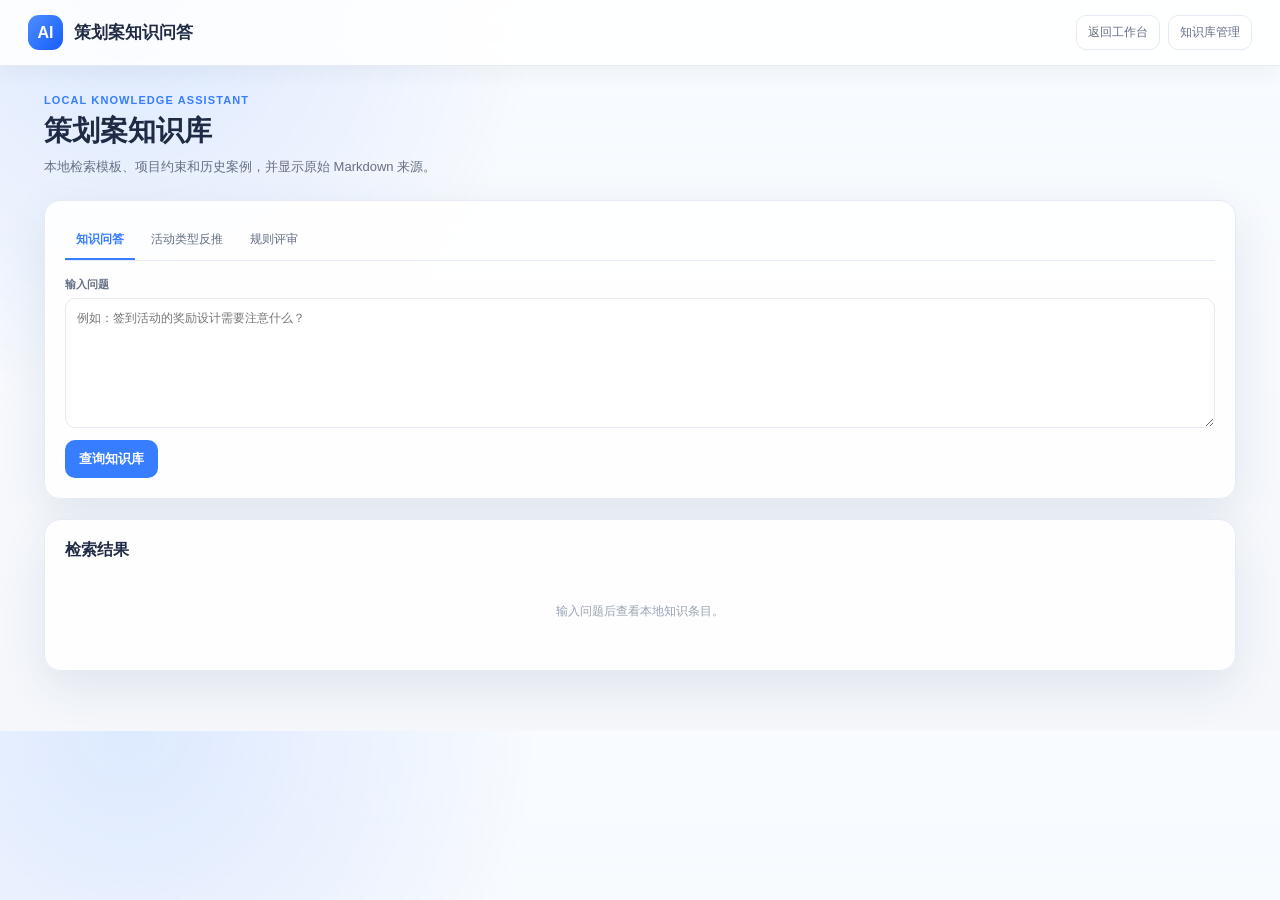
<file: web/design-document-knowledge.html>
<!doctype html><html lang="zh-CN"><head><meta charset="utf-8"><meta name="viewport" content="width=device-width, initial-scale=1"><title>策划案知识问答</title><link rel="stylesheet" href="/web/portal.css"></head><body><header class="topbar"><div class="brand"><span class="brand-mark">AI</span><span>策划案知识问答</span></div><nav class="top-actions"><a href="/web/index.html">返回工作台</a><a href="/web/knowledge.html">知识库管理</a></nav></header><main class="page"><div class="title-row"><div><div class="eyebrow">Local Knowledge Assistant</div><h1>策划案知识库</h1><p class="subtitle">本地检索模板、项目约束和历史案例，并显示原始 Markdown 来源。</p></div></div><section class="panel"><div class="tabs"><button class="tab active" data-mode="knowledge">知识问答</button><button class="tab" data-mode="activity-type">活动类型反推</button><button class="tab" data-mode="rules-review">规则评审</button></div><div class="field"><label for="question">输入问题</label><textarea id="question" rows="3" placeholder="例如：签到活动的奖励设计需要注意什么？"></textarea></div><div style="margin-top:12px"><button class="primary" id="ask">查询知识库</button><span class="status" id="status"></span></div></section><section class="section panel"><h2 id="result-title">检索结果</h2><div id="results"><div class="empty">输入问题后查看本地知识条目。</div></div></section></main><script>const $=s=>document.querySelector(s);const esc=v=>String(v??'').replace(/[&<>"]/g,c=>({'&':'&amp;','<':'&lt;','>':'&gt;','"':'&quot;'}[c]));let mode='knowledge';document.querySelectorAll('[data-mode]').forEach(btn=>btn.onclick=()=>{mode=btn.dataset.mode;document.querySelectorAll('[data-mode]').forEach(x=>x.classList.toggle('active',x===btn));$('#question').placeholder=mode==='activity-type'?'描述活动目标和用户状态，让知识库给出活动类型线索…':mode==='rules-review'?'粘贴规则或奖励方案，检索可能相关的约束…':'例如：签到活动的奖励设计需要注意什么？'});$('#ask').onclick=async()=>{const q=$('#question').value.trim();if(!q){$('#status').textContent='请输入问题';return}$('#status').textContent='检索中…';const items=await(await fetch('/api/knowledge?q='+encodeURIComponent(q))).json();$('#result-title').textContent=(mode==='activity-type'?'活动类型反推':mode==='rules-review'?'规则评审':'知识问答')+' · '+items.length+' 条参考';$('#results').innerHTML=items.length?items.map(item=>'<article class="context-card" style="padding:14px;margin:9px 0;border:1px solid var(--line);border-radius:11px"><div style="font-weight:700;font-size:13px">'+esc(item.title)+'</div><div style="margin-top:7px;color:var(--muted);font-size:11px;line-height:1.65;white-space:pre-wrap">'+esc(item.content)+'</div><div style="margin-top:8px;color:var(--quiet);font-size:10px">来源：'+esc(item.source)+'</div></article>').join(''):'<div class="empty">没有匹配结果，换一个关键词试试。</div>';$('#status').textContent='完成'};</script></body></html>
</file>
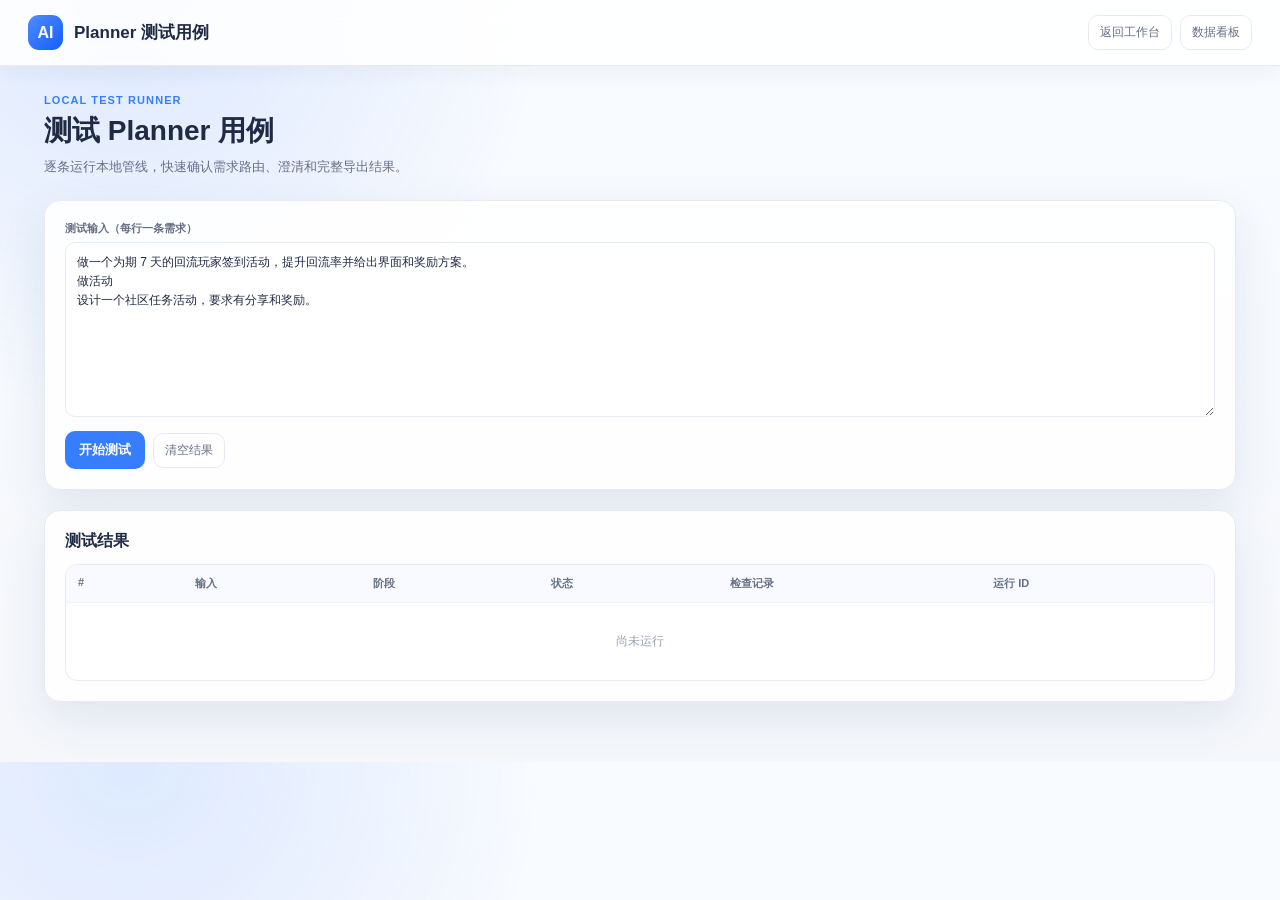
<file: web/planner-test-cases.html>
<!doctype html><html lang="zh-CN"><head><meta charset="utf-8"><meta name="viewport" content="width=device-width, initial-scale=1"><title>Planner 测试用例</title><link rel="stylesheet" href="/web/portal.css"></head><body><header class="topbar"><div class="brand"><span class="brand-mark">AI</span><span>Planner 测试用例</span></div><nav class="top-actions"><a href="/web/index.html">返回工作台</a><a href="/web/analytics.html">数据看板</a></nav></header><main class="page"><div class="title-row"><div><div class="eyebrow">Local Test Runner</div><h1>测试 Planner 用例</h1><p class="subtitle">逐条运行本地管线，快速确认需求路由、澄清和完整导出结果。</p></div></div><section class="panel"><div class="field"><label for="cases">测试输入（每行一条需求）</label><textarea id="cases" rows="8">做一个为期 7 天的回流玩家签到活动，提升回流率并给出界面和奖励方案。
做活动
设计一个社区任务活动，要求有分享和奖励。</textarea></div><div style="margin-top:14px"><button class="primary" id="run">开始测试</button><button class="button" id="clear" style="margin-left:8px">清空结果</button><span class="status" id="status"></span></div></section><section class="section panel"><h2>测试结果</h2><div class="table-wrap"><table><thead><tr><th>#</th><th>输入</th><th>阶段</th><th>状态</th><th>检查记录</th><th>运行 ID</th></tr></thead><tbody id="results"><tr><td colspan="6" class="empty">尚未运行</td></tr></tbody></table></div></section></main><script>const $=s=>document.querySelector(s);const esc=v=>String(v??'').replace(/[&<>"]/g,c=>({'&':'&amp;','<':'&lt;','>':'&gt;','"':'&quot;'}[c]));$('#run').onclick=async()=>{const cases=$('#cases').value.split(/\n+/).map(request=>({request:request.trim()})).filter(item=>item.request);if(!cases.length){$('#status').textContent='请先输入测试内容';return}$('#run').disabled=true;$('#status').textContent='运行中…';const response=await fetch('/api/test-cases/run',{method:'POST',headers:{'Content-Type':'application/json'},body:JSON.stringify({cases})});const data=await response.json();$('#results').innerHTML=data.results.map(r=>'<tr><td>'+r.index+'</td><td>'+esc(r.request)+'</td><td>'+esc(r.stage||'—')+'</td><td><span class="badge '+(r.status==='passed'?'success':r.status==='needs_review'?'warning':'error')+'">'+esc(r.status)+'</span><br><small>'+esc(r.message)+'</small></td><td>'+esc(r.findings??'—')+'</td><td>'+esc(r.run_id||'—')+'</td></tr>').join('');$('#status').textContent='完成 '+data.results.length+' 条';$('#run').disabled=false};$('#clear').onclick=()=>{$('#results').innerHTML='<tr><td colspan="6" class="empty">尚未运行</td></tr>';$('#status').textContent=''};</script></body></html>
</file>
<file: web/portal.css>
:root{--bg:#f5f7fb;--surface:#fff;--ink:#1f2a44;--muted:#667085;--quiet:#98a2b3;--line:#e6eaf2;--accent:#377dff;--accent-soft:#eaf2ff;--success:#22c55e;--warning:#f59e0b;--error:#ef4444;--shadow:0 16px 45px rgba(39,76,119,.1)}*{box-sizing:border-box}body{margin:0;color:var(--ink);background:radial-gradient(circle at 10% 0%,rgba(55,125,255,.14),transparent 30%),linear-gradient(180deg,#f8fbff 0%,var(--bg) 100%);font-family:-apple-system,BlinkMacSystemFont,"Segoe UI","PingFang SC","Microsoft YaHei",sans-serif}.topbar{height:66px;display:flex;align-items:center;justify-content:space-between;gap:18px;padding:10px 28px;border-bottom:1px solid var(--line);background:rgba(255,255,255,.86);box-shadow:0 6px 22px rgba(31,42,68,.05);backdrop-filter:blur(16px)}.brand{display:flex;align-items:center;gap:11px;font-size:17px;font-weight:800}.brand-mark{width:35px;height:35px;display:grid;place-items:center;border-radius:11px;color:#fff;background:linear-gradient(135deg,#4d8dff,#165dff);font-size:16px}.top-actions{display:flex;gap:8px;align-items:center}.top-actions a,.button{padding:8px 11px;border:1px solid var(--line);border-radius:10px;color:var(--muted);background:#fff;text-decoration:none;font-size:12px;cursor:pointer}.top-actions a:hover,.button:hover{color:var(--accent);border-color:#bfd4ff;background:var(--accent-soft)}.page{max-width:1240px;margin:0 auto;padding:28px 24px 60px}.eyebrow{color:var(--accent);font-size:11px;font-weight:800;letter-spacing:.1em;text-transform:uppercase}.title-row{display:flex;align-items:flex-start;justify-content:space-between;gap:20px;margin-bottom:22px}.title-row h1{margin:6px 0 7px;font-size:28px}.subtitle{margin:0;color:var(--muted);font-size:13px;line-height:1.6}.panel{padding:20px;border:1px solid var(--line);border-radius:16px;background:rgba(255,255,255,.92);box-shadow:var(--shadow)}.grid{display:grid;grid-template-columns:repeat(3,1fr);gap:14px}.metric{padding:17px;border:1px solid var(--line);border-radius:14px;background:#fff}.metric-label{color:var(--muted);font-size:12px}.metric-value{margin-top:8px;color:var(--ink);font-size:28px;font-weight:800}.metric-note{margin-top:4px;color:var(--quiet);font-size:10px}.section{margin-top:20px}.section h2{margin:0 0 12px;font-size:16px}.table-wrap{overflow:auto;border:1px solid var(--line);border-radius:12px;background:#fff}table{width:100%;border-collapse:collapse;font-size:12px}th,td{padding:11px 12px;border-bottom:1px solid #eef1f6;text-align:left;vertical-align:top}th{color:var(--muted);background:#f8faff;font-size:11px;white-space:nowrap}td{color:#4c5c75}tr:last-child td{border-bottom:0}.empty{padding:30px;color:var(--quiet);text-align:center;font-size:12px}.form-grid{display:grid;grid-template-columns:1fr 1fr;gap:14px}.field{display:grid;gap:6px}.field.full{grid-column:1/-1}.field label{color:var(--muted);font-size:11px;font-weight:700}.field input,.field textarea,.field select{width:100%;padding:10px 11px;border:1px solid var(--line);border-radius:10px;outline:0;color:var(--ink);background:#fff;font:inherit;font-size:12px}.field textarea{min-height:130px;resize:vertical;line-height:1.6}.field input:focus,.field textarea:focus,.field select:focus{border-color:#9abbff;box-shadow:0 0 0 3px rgba(55,125,255,.1)}.primary{padding:10px 14px;border:0;border-radius:10px;color:#fff;background:var(--accent);font-weight:700;cursor:pointer}.primary:hover{background:#1d63ea}.status{margin-top:9px;color:var(--muted);font-size:11px}.markdown{padding:16px;border-radius:11px;overflow:auto;white-space:pre-wrap;color:#49617f;background:#f7f9fc;font:12px/1.7 ui-monospace,SFMono-Regular,Consolas,monospace}.split{display:grid;grid-template-columns:280px 1fr;gap:16px}.list{display:grid;align-content:start;gap:5px;max-height:620px;overflow:auto}.list button{padding:11px;border:1px solid transparent;border-radius:10px;color:var(--muted);background:transparent;text-align:left;cursor:pointer}.list button:hover,.list button.active{color:var(--accent);border-color:#d5e2fb;background:var(--accent-soft)}.list strong{display:block;font-size:12px}.list small{display:block;margin-top:4px;color:var(--quiet);font-size:10px}.tabs{display:flex;gap:5px;margin-bottom:16px;border-bottom:1px solid var(--line)}.tab{padding:10px 11px;border:0;border-bottom:2px solid transparent;color:var(--muted);background:transparent;font-size:12px;cursor:pointer}.tab.active{border-color:var(--accent);color:var(--accent);font-weight:700}.hint{padding:11px 13px;border-radius:10px;color:#53709e;background:var(--accent-soft);font-size:11px;line-height:1.6}.badge{display:inline-flex;padding:4px 7px;border-radius:99px;color:#53709e;background:var(--accent-soft);font-size:10px}.badge.success{color:#168443;background:#eafaf1}.badge.warning{color:#9b6200;background:#fff7e6}.badge.error{color:#b42318;background:#fff0f0}@media(max-width:800px){.topbar{height:auto;min-height:66px;padding:10px 14px}.top-actions a.hide-mobile{display:none}.page{padding:20px 14px 40px}.grid{grid-template-columns:1fr 1fr}.form-grid,.split{grid-template-columns:1fr}.field.full{grid-column:auto}.title-row{display:block}.title-row .top-actions{margin-top:12px}}@media(max-width:520px){.grid{grid-template-columns:1fr}.topbar{align-items:flex-start}.brand{font-size:14px}}
</file>
